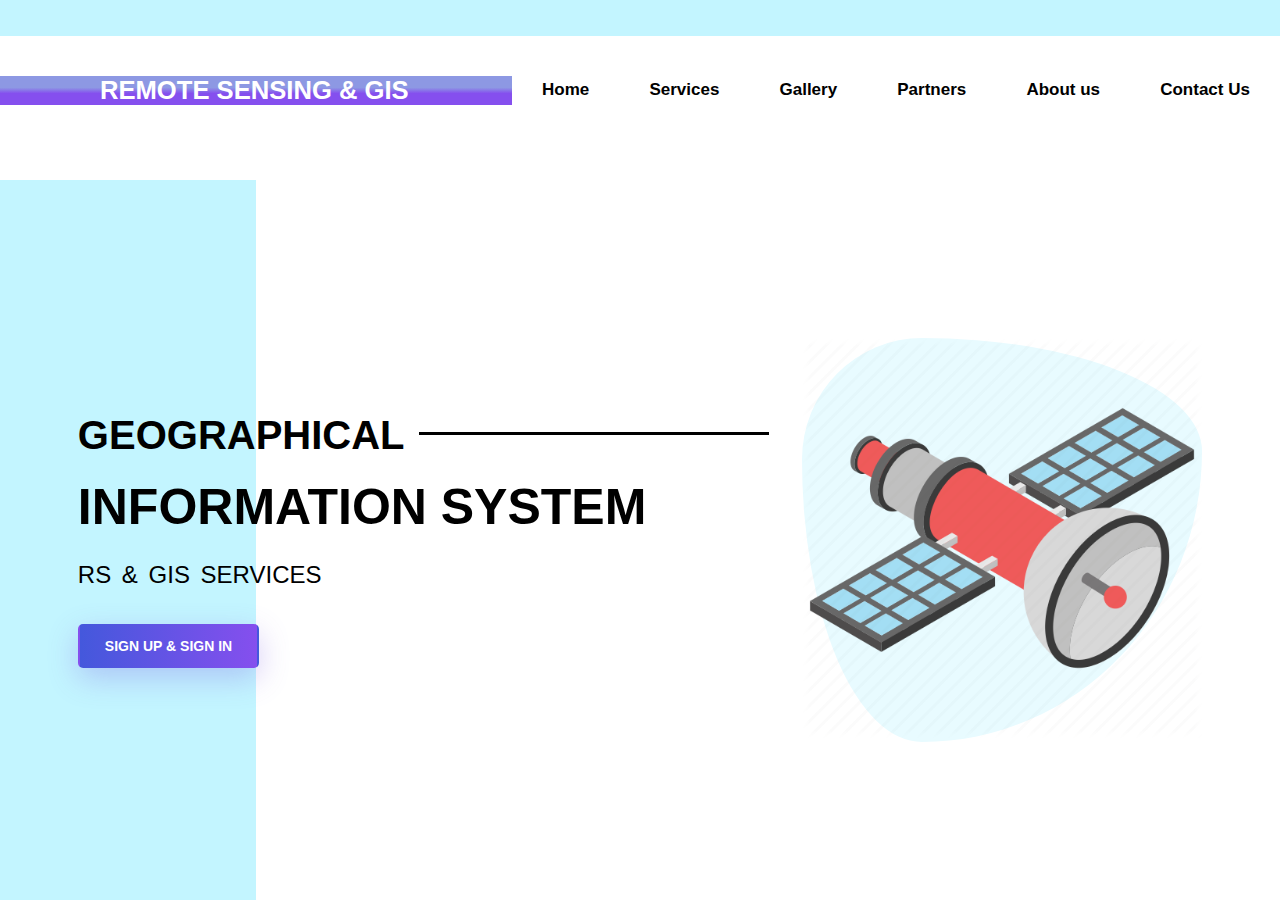
<file: index.html>
<!DOCTYPE html>
<html lang="en" dir="ltr">
  <head>
    <meta charset="utf-8">
    <title></title>
    <link rel="stylesheet" href="css/style.css">
  </head>
  <body>
    <header>
      <section class="navsaction">
        <div class="logo">
          <h1>Remote sensing & GIS</h1>
        </div>
        <nav>
          <a href="#">Home</a>
          <a href="#">Services</a>
          <a href="#">Gallery</a>
          <a href="#">Partners</a>
          <a href="#">About us</a>
          <a href="#">Contact Us</a>
        </nav>
      </section>
      <main>
        <div class="leftside">
          <h3>Geographical</h3>
          <h1>Information System</h1>
          <h2>RS & GIS Services</h2>
          <a href="registration.html" class="btn1">Sign Up & Sign In</a>
        
        </div>
        <div class="rightside">
        <img src="image/136-512.png">
        </div>
      </main>
    </header>
  </body>
</html>
</file>
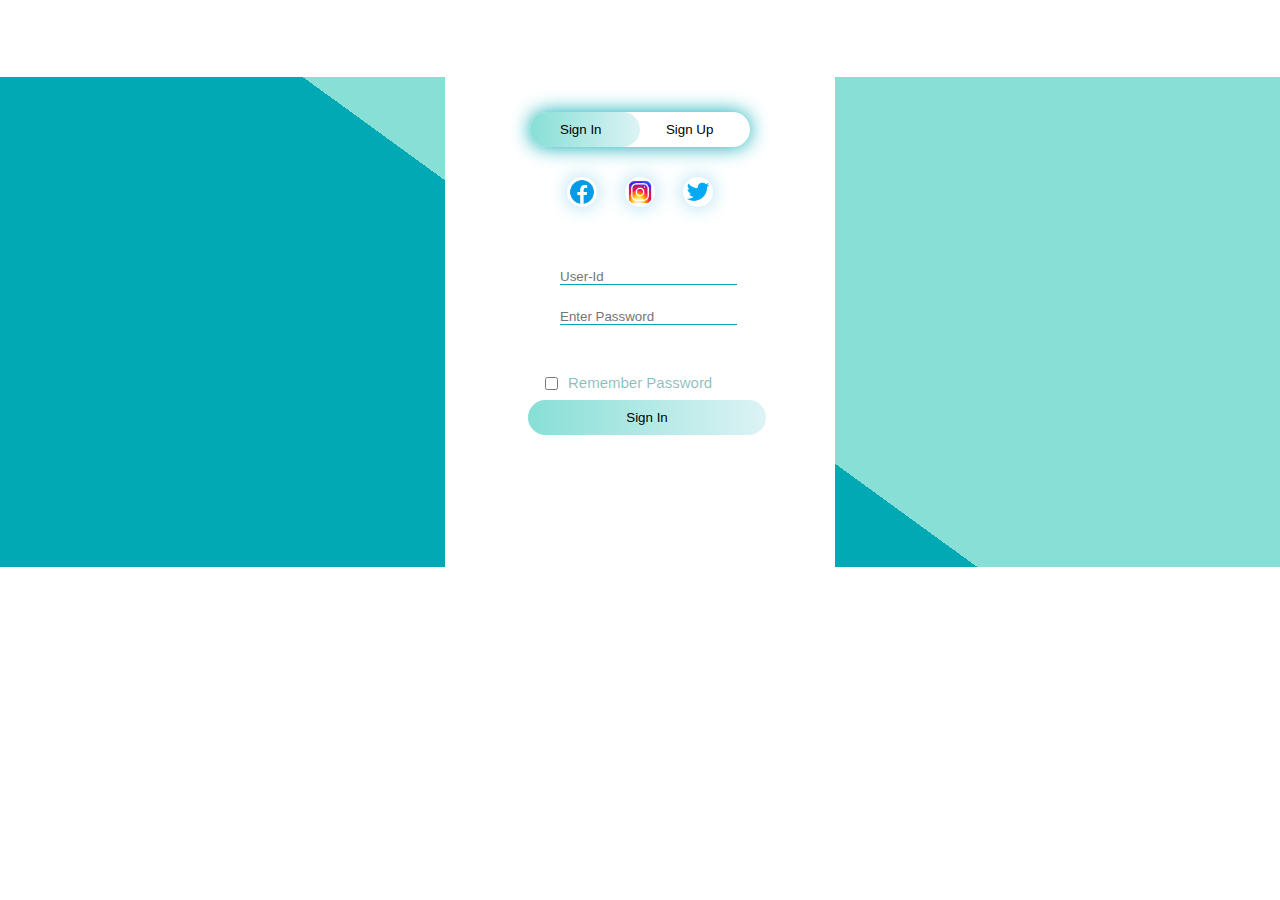
<file: registration.html>
<!DOCTYPE html>
<html lang="en" dir="ltr">
  <head>
    <meta charset="utf-8">
    <title>Sign Up & Sign In</title>
      <link rel="stylesheet" href="css/style.css">
  </head>
  <body>
<div class="bgimg">
<div class="form-box">
  <div class="button-box">
    <div id="btn">

    </div>
    <button type="button" class="toggle-btn" onclick="login()">Sign In</button>
      <button type="button" class="toggle-btn" onclick="register()">Sign Up</button>
</div>
<div class="social-icons">
  <img src="image/f.png" alt="">
  <img src="image/i.png" alt="">
  <img src="image/t.png" alt="">

</div>
<form id="login" class="input-group" action="index.html" method="post">
  <input type="text" class="input-field" placeholder="User-Id" required>
  <input type="password" class="input-field" placeholder="Enter Password" required>
  <br>
  <input type="checkbox" class="check-box"><span>Remember Password</span>
  <button type="submit" class="submit-btn">Sign In</button>
</form>
<form id="register" class="input-group" action="index.html" method="post">
  <input type="text" class="input-field" placeholder="Name" required>
  <input type="email" class="input-field" placeholder="Email-Id" required>
  <input type="password" class="input-field" placeholder="Enter Password" required>
  <input type="password" class="input-field" placeholder="Confirm Password" required>
  <br>
  <input type="checkbox" class="check-box"><span>I agree to the terms and conditins</span>
  <button type="submit" class="submit-btn">Register</button>
</form>
</div>

</div>
<script>
var x= document.getElementById('login');
var y= document.getElementById('register');
var z= document.getElementById('btn');
function register(){
  x.style.left="-400px";
  y.style.left="50px";
  z.style.left="110px";
}
function login(){
  x.style.left="50px";
  y.style.left="450px";
  z.style.left="0px";
}
</script>
  </body>
</html>
</file>
<file: css/style.css>
*{margin: 0;padding: 0; font-family: sans-serif;}
header{
  width: 100%;
  height: 100%vh;
  background-image: linear-gradient(to left,#fff 80%,#c3f5ff 20%);
}
.navsaction{
  width: 100%; height: 20vh;
  display: flex; justify-content: space-around;
  align-items: center;
  background-image: linear-gradient(to top,#fff 80%,#c3f5ff 20%);
}
.logo{
  width: 40%;
  color: #fff;
  background-image: linear-gradient(#8d98e3 40%, #854fee 60%);
  padding-left: 100px;
  box-sizing: border-box;
}
.logo h1{
  text-transform: uppercase;
  font-size: 1.6rem;
  animation: leftright 2s linear infinite;
  animation-direction: alternate;
}
@keyframes leftright {
  from {padding-left: 40px;}
  to{padding-right: 40px;}

}
nav{
  width: 60%;
  /*background-color: yellow;*/
  display: flex;
  justify-content: space-around;
}
nav a{
  text-decoration: none;
  text text-transform: uppercase;
  color:#000;
  font-weight: 900;
  font-size: 17px;
  position: relative;

}
nav a:before{
  content:"";
  position: absolute;
  top: 110%;
  left: 0;
  width: 0;
  height: 2px;
  border-bottom:   2px solid #4458dc;
  transition: all 0.4s linear;

}
nav a:hover::before{
      width: 100%;
}
main{
  height: 80vh;
  display: flex;
  justify-content: space-around;
  align-items: center;
}
.rightside{
  border-radius: 30% 70% 70% 30% / 30% 28% 72% 70% ;
  background-color: #e8fbff;

}
.rightside img{
  max-width: 400px;
  height: auto;

}
.leftside{
  color: #000;
  text-transform: uppercase;
}
.leftside h3{
  font-size: 40px;
  margin-bottom: 20px;
  position: relative;

}
.leftside h3:after{
  content: "";
  width: 350px;
  height: 3px;
  position: absolute;
  top: 43%;
  left: 60%;
  background: #000;


}
.leftside h1{
  margin-top: 20px;
  font-size: 50px;
  margin-bottom: 25px;

}
.leftside h2{
  margin-bottom: 35px;
  font-weight: 500;
  word-spacing: 4px;
}
.leftside .btn1{
  text-decoration: none;
  font-weight: 900;
  font-size: 14px;
  text-align: center;
  padding: 12px 25px;
  cursor: pointer;
  text-transform: uppercase;
  border-radius: 5px;
  display: inline-block;
  margin-right: 50px;
  color: #fff;
  letter-spacing: 0;
  background-image: linear-gradient(to right,#4458dc 0%,#854fee 100%);
  border: double 2px transparent;
  box-shadow: 0 10px 30px rgba(118,85,225,.3);


}
.leftside .btn1:hover{
  border: 2px solid #4458dc;
  color: #222;
  background-color: #fff;
  box-shadow: none;
  background-image: none;

}
.bgimg{
  width: 100%;
  height: 100%;
  background-image: linear-gradient(36deg,#01a9b4 50%, #87dfd6 50%);
}
.form-box{
  width: 380px;
  height: 480px;
  position: relative;
  margin: 6% auto;
  background: #fff;
  padding: 5px;
  overflow: hidden;

}
.button-box{
  width: 220px;
  margin: 30px auto;
  position: relative;
  box-shadow: 0 0 20px  #01a9b4;
  border-radius: 30px;
}
.toggle-btn{
padding: 10px 30px;
cursor: pointer;
background: transparent;
border: 0;
outline: none;
position: relative;

}
#btn{
  top: 0;
  left: 0;
  position: absolute;
  width: 110px;
  height: 100%;
  background: linear-gradient(to right, #87dfd6, #ddf3f5);
  border-radius: 30px;
  transition: .5s;
}
.social-icons{
  margin: 30px auto;
  text-align: center;

}
.social-icons img{
  width: 30px;
  margin: 0 12px;
  box-shadow: 0 0 20px 0 #a6dcef;
  cursor: pointer;
  border-radius: 50%;
}
.input-group{
  top: 180px;
  position: absolute;
  width: 280px;
  transition: .5s;
}
.input-field{
  width: 100%
  padding:10px 0;
  margin: 12px 15px;
  border-left: 0;
  border-top: 0;
  border-right: 0;
  border-bottom: 1px solid #01a9b4;
  outline: none;
  background: transparent;
}.submit-btn{
  width: 85%;
  padding: 10px 30px;
  cursor: pointer;
  display: block;
  margin: 6px -17px;
  background-image: linear-gradient(to right, #87dfd6, #ddf3f5);
  border: 0;
  outline: none;
  border-radius: 30px;

}
.check-box{
  margin: 40px 10px -5px 0;
}
span{
  color: #0777;
  font-size: 15px;
  bottom:50px;
  position: absolute;
}
#login{
  left: 100px;

}
#register{
 left: 450px;
}
</file>
